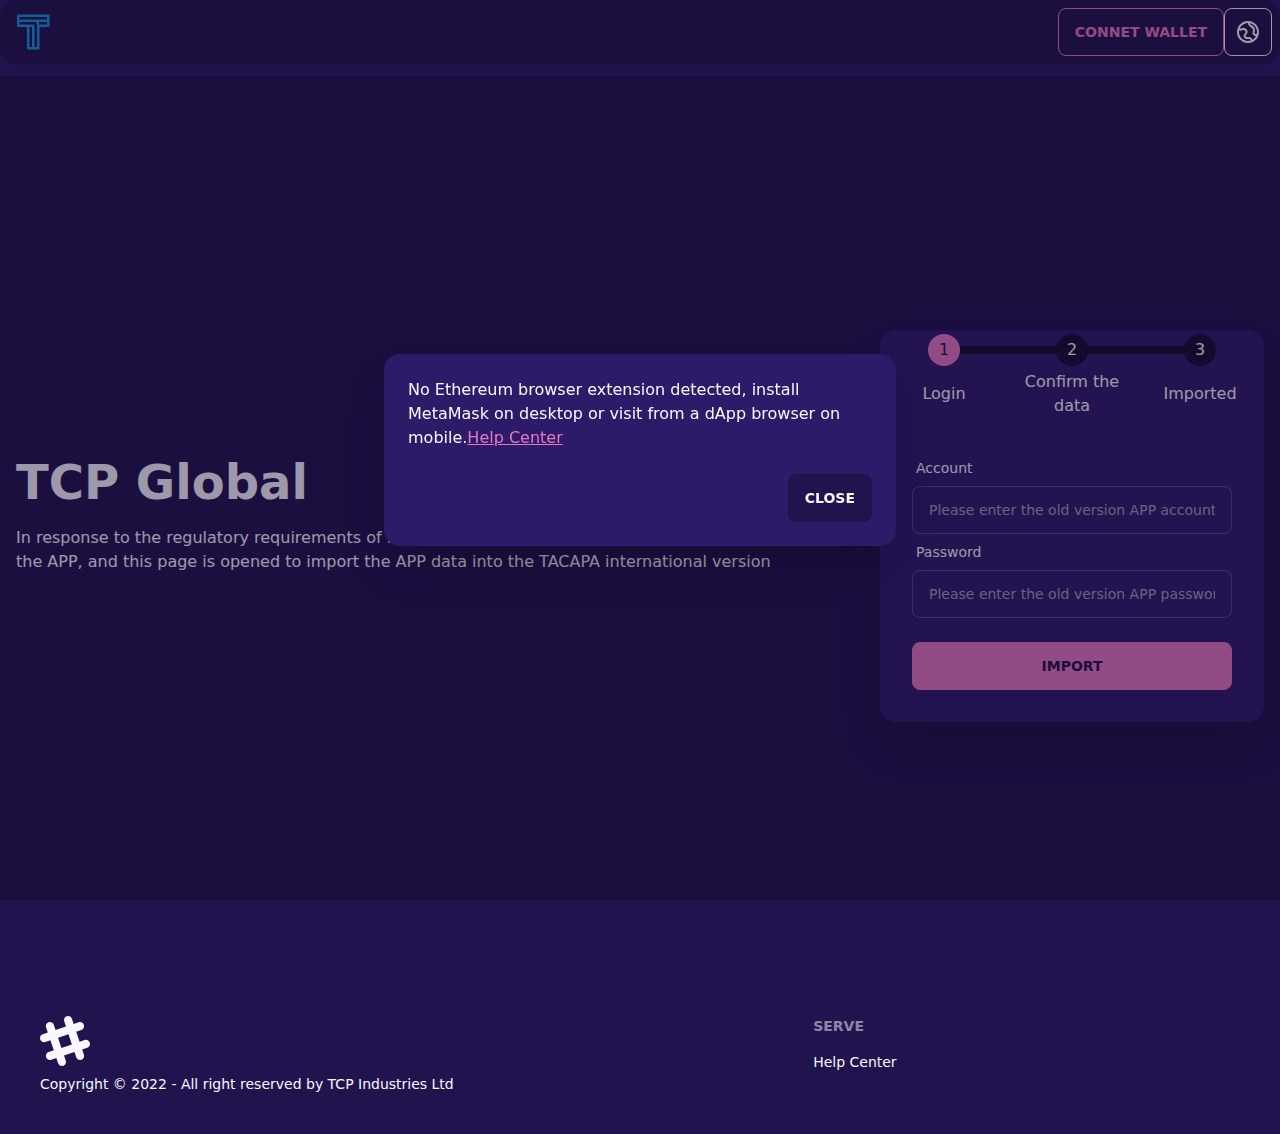
<file: index.html>
<!DOCTYPE html><html><head><meta charSet="utf-8"/><meta name="viewport" content="width=device-width"/><meta name="next-head-count" content="2"/><link rel="preload" href="/_next/static/css/642d0f605c1057ff.css" as="style"/><link rel="stylesheet" href="/_next/static/css/642d0f605c1057ff.css" data-n-g=""/><noscript data-n-css=""></noscript><script defer="" nomodule="" src="/_next/static/chunks/polyfills-5cd94c89d3acac5f.js"></script><script src="/_next/static/chunks/webpack-5087031f2f82fe11.js" defer=""></script><script src="/_next/static/chunks/framework-91d7f78b5b4003c8.js" defer=""></script><script src="/_next/static/chunks/main-e47bb435dabe4202.js" defer=""></script><script src="/_next/static/chunks/pages/_app-dc474eaedee141a0.js" defer=""></script><script src="/_next/static/chunks/366-2edb998cc835079e.js" defer=""></script><script src="/_next/static/chunks/pages/index-c6603a8fccd2af03.js" defer=""></script><script src="/_next/static/zNbKqKYXqQ3fB6WHLJWay/_buildManifest.js" defer=""></script><script src="/_next/static/zNbKqKYXqQ3fB6WHLJWay/_ssgManifest.js" defer=""></script><script src="/_next/static/zNbKqKYXqQ3fB6WHLJWay/_middlewareManifest.js" defer=""></script></head><body><div id="__next" data-reactroot=""><div class="container min-h-screen mx-auto"><div class="navbar mb-3 shadow-lg bg-neutral text-neutral-content rounded-box"><div class="flex-1"><div class="avatar"><div class="w-10 h-10 m-1"><img src="/icon.png"/></div></div></div><div class="flex-none"><button class="btn btn-outline btn-primary">Head.ConnectWallet</button></div><div class="flex-none dropdown dropdown-left dropdown-hover"><button tabindex="0" class="btn btn-square btn-ghost btn-outline"><svg viewBox="0 0 1024 1024" version="1.1" xmlns="http://www.w3.org/2000/svg" p-id="2866" width="16" height="16" class="inline-block w-6 h-6 stroke-current icon"><path d="M516.864 85.333333l82.261333 19.114667c-10.069333 42.837333 9.984 82.730667 68.053334 124.330667 135.509333 97.024 167.509333 151.722667 128.981333 272.64-22.698667 71.253333 4.821333 97.28 99.84 97.28V682.666667c-145.92 0-223.018667-72.96-180.394667-206.592 24.874667-77.994667 11.434667-100.906667-97.834666-179.2-83.456-59.733333-119.722667-131.84-100.906667-211.541334z" p-id="2867" fill="#ffffff"></path><path d="M134.656 440.32a384 384 0 0 0 495.445333 437.162667c-23.594667-54.528-49.322667-66.730667-97.28-65.365334-5.845333 0.128-10.837333 0.426667-21.76 1.066667-82.688 4.992-123.818667-5.333333-162.688-64.426667-43.477333-65.962667-29.866667-113.664 22.613334-174.165333l6.229333-7.168c39.082667-44.8 42.794667-58.794667 14.421333-99.584-31.744-45.653333-49.365333-48.085333-115.669333-29.098667-62.293333 17.792-102.229333 21.717333-141.312 1.578667z m26.368-84.394667c21.418667 16.341333 40.448 15.36 91.477333 0.768 97.408-27.861333 151.637333-20.309333 209.194667 62.421334 55.808 80.213333 41.642667 133.546667-20.181333 204.416l-6.058667 6.954666c-30.293333 34.986667-33.194667 45.013333-15.786667 71.381334 16.981333 25.856 31.317333 29.44 86.229334 26.154666 11.861333-0.725333 17.450667-1.024 24.490666-1.237333 81.664-2.304 137.813333 28.16 177.237334 115.712A384 384 0 1 0 161.066667 355.925333zM512 981.333333C252.8 981.333333 42.666667 771.2 42.666667 512S252.8 42.666667 512 42.666667s469.333333 210.133333 469.333333 469.333333-210.133333 469.333333-469.333333 469.333333z" p-id="2868" fill="#ffffff"></path></svg></button><ul tabindex="0" class="p-2 shadow menu dropdown-content bg-base-100 rounded-box w-52"><li><a>繁體中文</a></li><li><a>English</a></li></ul></div></div><div id="my-modal" class="modal"><div class="modal-box"><p><a href="https://chainnugget.com/u/tcpglobal/discussions" target="_blank" class="link link-primary">Footer.Help</a></p><div class="modal-action"><a class="btn">Btn.Close</a></div></div></div><div><div class="alert alert-warning hidden"><div class="flex-1"><svg xmlns="http://www.w3.org/2000/svg" fill="none" viewBox="0 0 24 24" stroke="rgb(232 204 48 / 1)" class="flex-shrink-0 w-6 h-6 mx-2"><path stroke-linecap="round" stroke-linejoin="round" stroke-width="2" d="M12 9v2m0 4h.01m-6.938 4h13.856c1.54 0 2.502-1.667 1.732-3L13.732 4c-.77-1.333-2.694-1.333-3.464 0L3.34 16c-.77 1.333.192 3 1.732 3z"></path></svg><label>Home.Tips1</label></div><div class="flex-none"><button class="btn btn-sm btn-primary btn-circle">X</button></div></div><div class="alert alert-warning hidden"><div class="flex-1"><svg xmlns="http://www.w3.org/2000/svg" fill="none" viewBox="0 0 24 24" stroke="rgb(232 204 48 / 1)" class="flex-shrink-0 w-6 h-6 mx-2"><path stroke-linecap="round" stroke-linejoin="round" stroke-width="2" d="M12 9v2m0 4h.01m-6.938 4h13.856c1.54 0 2.502-1.667 1.732-3L13.732 4c-.77-1.333-2.694-1.333-3.464 0L3.34 16c-.77 1.333.192 3 1.732 3z"></path></svg><label>Home.Tips2</label></div><div class="flex-none"><button class="btn btn-sm btn-primary btn-circle">X</button></div></div><div class="hero min-h-screen bg-base-200"><div class="flex-col justify-center hero-content lg:flex-row"><div class="text-center lg:text-left"><h1 class="mb-5 text-5xl font-bold">Home.AppName</h1><p class="mb-5">Home.Title</p></div><div class="card flex-shrink-0 w-full max-w-sm shadow-2xl bg-base-100"><ul class="w-full steps"><li class="step step-primary">Home.Login</li><li class="step">Home.ConfirmData</li><li class="step">Home.Imported</li></ul><div class="card-body grid-flow-row shadow stats"><div><div class="form-control"><label class="label"><span class="label-text">Home.Account</span></label><input type="text" value="" placeholder="Home.AccountPlaceHolder" class=" input input-bordered"/><label class="hidden label"><span class="label-text-alt"></span></label></div><div class="form-control"><label class="label"><span class="label-text">Home.Password</span></label><input type="password" value="" placeholder="Home.PasswordPlaceHolder" class=" input input-bordered"/><label class="hidden label text-er"><span class="label-text-alt"></span></label></div><div class="form-control mt-6"><button type="button" class="btn btn-primary">Home.Import</button></div></div></div></div></div></div><div id="my-modal" class="modal"><div class="modal-box"><p>Home.ImportedSuccess</p><div class="modal-action"><a class="btn">Btn.Close</a></div></div></div></div></div><div><footer class="p-10 footer bg-base-200 text-base-content"><div><svg width="50" height="50" viewBox="0 0 24 24" xmlns="http://www.w3.org/2000/svg" fill-rule="evenodd" clip-rule="evenodd" class="fill-current"><path d="M22.672 15.226l-2.432.811.841 2.515c.33 1.019-.209 2.127-1.23 2.456-1.15.325-2.148-.321-2.463-1.226l-.84-2.518-5.013 1.677.84 2.517c.391 1.203-.434 2.542-1.831 2.542-.88 0-1.601-.564-1.86-1.314l-.842-2.516-2.431.809c-1.135.328-2.145-.317-2.463-1.229-.329-1.018.211-2.127 1.231-2.456l2.432-.809-1.621-4.823-2.432.808c-1.355.384-2.558-.59-2.558-1.839 0-.817.509-1.582 1.327-1.846l2.433-.809-.842-2.515c-.33-1.02.211-2.129 1.232-2.458 1.02-.329 2.13.209 2.461 1.229l.842 2.515 5.011-1.677-.839-2.517c-.403-1.238.484-2.553 1.843-2.553.819 0 1.585.509 1.85 1.326l.841 2.517 2.431-.81c1.02-.33 2.131.211 2.461 1.229.332 1.018-.21 2.126-1.23 2.456l-2.433.809 1.622 4.823 2.433-.809c1.242-.401 2.557.484 2.557 1.838 0 .819-.51 1.583-1.328 1.847m-8.992-6.428l-5.01 1.675 1.619 4.828 5.011-1.674-1.62-4.829z"></path></svg><p>Copyright © 2022 - All right reserved by TCP Industries Ltd</p></div><div><span class="footer-title">Footer.Serve</span><a href="https://chainnugget.com/u/tcpglobal/discussions" class="link link-hover">Footer.Help</a></div></footer></div></div><script id="__NEXT_DATA__" type="application/json">{"props":{"pageProps":{}},"page":"/","query":{},"buildId":"zNbKqKYXqQ3fB6WHLJWay","nextExport":true,"autoExport":true,"isFallback":false,"scriptLoader":[]}</script></body></html>
</file>
<file: _next/static/css/642d0f605c1057ff.css>
/* ! tailwindcss v3.0.15 | MIT License | https://tailwindcss.com */*,:after,:before{box-sizing:border-box;border:0 solid #e5e7eb}:after,:before{--tw-content:""}html{line-height:1.5;-webkit-text-size-adjust:100%;-moz-tab-size:4;-o-tab-size:4;tab-size:4;font-family:ui-sans-serif,system-ui,-apple-system,BlinkMacSystemFont,Segoe UI,Roboto,Helvetica Neue,Arial,Noto Sans,sans-serif,Apple Color Emoji,Segoe UI Emoji,Segoe UI Symbol,Noto Color Emoji}body{margin:0;line-height:inherit}hr{height:0;color:inherit;border-top-width:1px}abbr:where([title]){-webkit-text-decoration:underline dotted;text-decoration:underline dotted}h1,h2,h3,h4,h5,h6{font-size:inherit;font-weight:inherit}a{color:inherit;text-decoration:inherit}b,strong{font-weight:bolder}code,kbd,pre,samp{font-family:ui-monospace,SFMono-Regular,Menlo,Monaco,Consolas,Liberation Mono,Courier New,monospace;font-size:1em}small{font-size:80%}sub,sup{font-size:75%;line-height:0;position:relative;vertical-align:baseline}sub{bottom:-.25em}sup{top:-.5em}table{text-indent:0;border-color:inherit;border-collapse:collapse}button,input,optgroup,select,textarea{font-family:inherit;font-size:100%;line-height:inherit;color:inherit;margin:0;padding:0}button,select{text-transform:none}[type=button],[type=reset],[type=submit],button{-webkit-appearance:button;background-color:transparent;background-image:none}:-moz-focusring{outline:auto}:-moz-ui-invalid{box-shadow:none}progress{vertical-align:baseline}::-webkit-inner-spin-button,::-webkit-outer-spin-button{height:auto}[type=search]{-webkit-appearance:textfield;outline-offset:-2px}::-webkit-search-decoration{-webkit-appearance:none}::-webkit-file-upload-button{-webkit-appearance:button;font:inherit}summary{display:list-item}blockquote,dd,dl,figure,h1,h2,h3,h4,h5,h6,hr,p,pre{margin:0}fieldset{margin:0}fieldset,legend{padding:0}menu,ol,ul{list-style:none;margin:0;padding:0}textarea{resize:vertical}input::-moz-placeholder,textarea::-moz-placeholder{opacity:1;color:#9ca3af}input:-ms-input-placeholder,textarea:-ms-input-placeholder{opacity:1;color:#9ca3af}input::placeholder,textarea::placeholder{opacity:1;color:#9ca3af}[role=button],button{cursor:pointer}:disabled{cursor:default}audio,canvas,embed,iframe,img,object,svg,video{display:block;vertical-align:middle}img,video{max-width:100%;height:auto}[hidden]{display:none}:root{background-color:hsla(var(--b1)/var(--tw-bg-opacity,1));color:hsla(var(--bc)/var(--tw-text-opacity,1))}html{-webkit-tap-highlight-color:transparent}:root{--p:259 94.4% 51.2%;--pf:259 94.3% 41%;--pc:0 0% 100%;--s:314 100% 47.1%;--sf:314 100% 37.1%;--sc:0 0% 100%;--a:174 60% 51%;--af:174 59.8% 41%;--ac:0 0% 100%;--n:219 14.1% 27.8%;--nf:222 13.4% 19%;--nc:0 0% 100%;--b1:0 0% 100%;--b2:210 20% 98%;--b3:216 12.2% 83.9%;--bc:215 27.9% 16.9%;--in:207 89.8% 53.9%;--su:174 100% 29%;--wa:36 100% 50%;--er:14 100% 57.1%;--border-color:var(--b3);--rounded-box:1rem;--rounded-btn:0.5rem;--rounded-badge:1.9rem;--animation-btn:0.25s;--animation-input:.2s;--btn-text-case:uppercase;--btn-focus-scale:0.95;--navbar-padding:.5rem;--border-btn:1px;--tab-border:1px;--tab-radius:0.5rem}@media (prefers-color-scheme:dark){:root{--p:259 94% 61%;--pf:259 94.4% 51.2%;--pc:0 0% 100%;--s:314 100% 47.1%;--sf:314 100% 37.1%;--sc:0 0% 100%;--a:174 60% 51%;--af:174 59.8% 41%;--ac:0 0% 100%;--n:222 13.4% 19%;--nf:223 13.7% 10%;--nc:0 0% 100%;--b1:219 14.1% 27.8%;--b2:222 13.4% 19%;--b3:223 13.7% 10%;--bc:228 14.3% 93.1%;--in:202 100% 70%;--su:89 61.6% 52%;--wa:54 68.8% 63.5%;--er:0 100% 71.8%;--border-color:var(--b3);--rounded-box:1rem;--rounded-btn:0.5rem;--rounded-badge:1.9rem;--animation-btn:0.25s;--animation-input:.2s;--btn-text-case:uppercase;--btn-focus-scale:0.95;--navbar-padding:.5rem;--border-btn:1px;--tab-border:1px;--tab-radius:0.5rem}}[data-theme=light]{--p:259 94.4% 51.2%;--pf:259 94.3% 41%;--pc:0 0% 100%;--s:314 100% 47.1%;--sf:314 100% 37.1%;--sc:0 0% 100%;--a:174 60% 51%;--af:174 59.8% 41%;--ac:0 0% 100%;--n:219 14.1% 27.8%;--nf:222 13.4% 19%;--nc:0 0% 100%;--b1:0 0% 100%;--b2:210 20% 98%;--b3:216 12.2% 83.9%;--bc:215 27.9% 16.9%;--in:207 89.8% 53.9%;--su:174 100% 29%;--wa:36 100% 50%;--er:14 100% 57.1%;--border-color:var(--b3);--rounded-box:1rem;--rounded-btn:0.5rem;--rounded-badge:1.9rem;--animation-btn:0.25s;--animation-input:.2s;--btn-text-case:uppercase;--btn-focus-scale:0.95;--navbar-padding:.5rem;--border-btn:1px;--tab-border:1px;--tab-radius:0.5rem}[data-theme=dark]{--p:259 94% 61%;--pf:259 94.4% 51.2%;--pc:0 0% 100%;--s:314 100% 47.1%;--sf:314 100% 37.1%;--sc:0 0% 100%;--a:174 60% 51%;--af:174 59.8% 41%;--ac:0 0% 100%;--n:222 13.4% 19%;--nf:223 13.7% 10%;--nc:0 0% 100%;--b1:219 14.1% 27.8%;--b2:222 13.4% 19%;--b3:223 13.7% 10%;--bc:228 14.3% 93.1%;--in:202 100% 70%;--su:89 61.6% 52%;--wa:54 68.8% 63.5%;--er:0 100% 71.8%;--border-color:var(--b3);--rounded-box:1rem;--rounded-btn:0.5rem;--rounded-badge:1.9rem;--animation-btn:0.25s;--animation-input:.2s;--btn-text-case:uppercase;--btn-focus-scale:0.95;--navbar-padding:.5rem;--border-btn:1px;--tab-border:1px;--tab-radius:0.5rem}[data-theme=cupcake]{--p:183 47.4% 59%;--pf:183 47.2% 49%;--pc:0 0% 100%;--s:338 71.4% 78%;--sf:338 71.8% 68%;--sc:0 0% 100%;--a:39 84.1% 58%;--af:39 83.7% 48%;--ac:0 0% 100%;--n:280 46.5% 13.9%;--nf:279 46.4% 11%;--nc:0 0% 100%;--b1:24 33.3% 97.1%;--b2:27 22% 92%;--b3:22 14.3% 89%;--bc:280 46.5% 13.9%;--in:207 89.8% 53.9%;--su:174 100% 29%;--wa:36 100% 50%;--er:14 100% 57.1%;--border-color:var(--b3);--rounded-box:1rem;--rounded-btn:1.9rem;--rounded-badge:1.9rem;--animation-btn:0.25s;--animation-input:.2s;--btn-text-case:uppercase;--btn-focus-scale:0.95;--navbar-padding:.5rem;--border-btn:1px;--tab-border:2px;--tab-radius:.5rem}[data-theme=bumblebee]{--p:50 94.4% 58%;--pf:50 94.3% 47.8%;--pc:240 33.3% 14.1%;--s:41 74.2% 52.9%;--sf:41 73.6% 43.1%;--sc:0 0% 100%;--a:240 33.3% 14.1%;--af:240 33.3% 10%;--ac:0 0% 100%;--n:240 33.3% 14.1%;--nf:240 33.3% 10%;--nc:0 0% 100%;--b1:0 0% 100%;--b2:0 0% 96.1%;--b3:0 0% 89%;--bc:0 0% 0%;--in:207 89.8% 53.9%;--su:174 100% 29%;--wa:36 100% 50%;--er:14 100% 57.1%;--border-color:var(--b3);--rounded-box:1rem;--rounded-btn:0.5rem;--rounded-badge:1.9rem;--animation-btn:0.25s;--animation-input:.2s;--btn-text-case:uppercase;--btn-focus-scale:0.95;--navbar-padding:.5rem;--border-btn:1px;--tab-border:1px;--tab-radius:0.5rem}[data-theme=emerald]{--p:141 50% 60%;--pf:141 49.8% 50%;--pc:210 20% 98%;--s:219 96.1% 60%;--sf:219 96.1% 50%;--sc:210 20% 98%;--a:10 81.2% 56.1%;--af:10 81.2% 45.9%;--ac:210 20% 98%;--n:219 20.3% 25.1%;--nf:220 19.5% 15.1%;--nc:210 20% 98%;--b1:0 0% 100%;--b2:210 20% 98%;--b3:0 0% 94.9%;--bc:219 20.3% 25.1%;--in:207 89.8% 53.9%;--su:174 100% 29%;--wa:36 100% 50%;--er:14 100% 57.1%;--border-color:var(--b3);--rounded-box:1rem;--rounded-btn:0.5rem;--rounded-badge:1.9rem;--animation-btn:0;--animation-input:0;--btn-text-case:uppercase;--btn-focus-scale:1;--navbar-padding:.5rem;--border-btn:1px;--tab-border:1px;--tab-radius:0.5rem}[data-theme=corporate]{--p:229 95.7% 63.9%;--pf:229 95.7% 53.9%;--pc:233 27.3% 12.9%;--s:215 26.3% 59%;--sf:214 26.1% 48.8%;--sc:233 27.3% 12.9%;--a:154 49% 60%;--af:154 49% 50%;--ac:233 27.3% 12.9%;--n:233 27.3% 12.9%;--nf:240 25% 3.1%;--nc:210 38.5% 94.9%;--b1:0 0% 100%;--b2:210 60% 98%;--b3:210 38.5% 94.9%;--bc:233 27.3% 12.9%;--in:207 89.8% 53.9%;--su:174 100% 29%;--wa:36 100% 50%;--er:14 100% 57.1%;--border-color:var(--b3);--rounded-box:1rem;--rounded-btn:0.5rem;--rounded-badge:1.9rem;--animation-btn:0;--animation-input:0;--btn-text-case:uppercase;--btn-focus-scale:1;--navbar-padding:.5rem;--border-btn:1px;--tab-border:1px;--tab-radius:0.5rem}[data-theme=synthwave]{--p:321 69.6% 69%;--pf:321 70.3% 59%;--pc:257 63.2% 17.1%;--sf:197 87.4% 75.1%;--s:197 86.6% 64.9%;--sc:257 63.2% 17.1%;--af:48 89.3% 67.1%;--a:48 89% 57.1%;--ac:257 63.2% 17.1%;--n:253 60.8% 19%;--nf:257 64.3% 11%;--nc:260 60% 98%;--b1:254 59.1% 25.9%;--b2:253 60.8% 19%;--b3:257 64.3% 11%;--bc:260 60% 98%;--in:199 87% 63.9%;--su:168 74.2% 68%;--wa:48 89% 57.1%;--er:352 73.6% 56.9%;--border-color:var(--b3);--rounded-box:1rem;--rounded-btn:0.5rem;--rounded-badge:1.9rem;--animation-btn:0.25s;--animation-input:.2s;--btn-text-case:uppercase;--btn-focus-scale:0.95;--navbar-padding:.5rem;--border-btn:1px;--tab-border:1px;--tab-radius:0.5rem}[data-theme=retro]{font-family:uisecondaryerif,Georgia,Cambria,Times New Roman,Times,serif;--p:3 73.8% 76.1%;--pf:3 73.6% 65.9%;--pc:345 5.3% 14.9%;--s:145 27.3% 72%;--sf:145 26.8% 62%;--sc:345 5.3% 14.9%;--a:49 67.2% 76.1%;--af:49 66.7% 65.9%;--ac:345 5.3% 14.9%;--n:42 16.8% 42%;--nf:41 13.1% 23.9%;--nc:45 47.1% 80%;--b1:45 47.1% 80%;--b2:45 37.1% 72%;--b3:42 36% 65.1%;--bc:345 5.3% 14.9%;--in:207 89.8% 53.9%;--su:174 100% 29%;--wa:36 100% 50%;--er:14 100% 57.1%;--border-color:var(--b3);--rounded-box:0.4rem;--rounded-btn:0.4rem;--rounded-badge:0.4rem;--animation-btn:0.25s;--animation-input:.2s;--btn-text-case:uppercase;--btn-focus-scale:0.95;--navbar-padding:.5rem;--border-btn:1px;--tab-border:1px;--tab-radius:0.5rem}[data-theme=cyberpunk]{font-family:ui-monospace,SFMono-Regular,Menlo,Monaco,Consolas,Liberation Mono,Courier New,monospace;--p:345 100% 72.9%;--pf:344 100% 67.1%;--pc:0 0% 0%;--s:195 80.4% 70%;--sf:194 65.8% 61%;--sc:0 0% 0%;--a:276 74.3% 71%;--af:276 75.7% 62.9%;--ac:0 0% 0%;--n:57 100% 12.9%;--nf:60 80% 2%;--nc:56 100% 50%;--b1:56 100% 50%;--b2:56 100% 42.9%;--b3:56 100% 36.1%;--bc:0 0% 0%;--in:207 89.8% 53.9%;--su:174 100% 29%;--wa:36 100% 50%;--er:14 100% 57.1%;--border-color:var(--b3);--rounded-box:0;--rounded-btn:0;--rounded-badge:0;--animation-btn:0.25s;--animation-input:.2s;--btn-text-case:uppercase;--btn-focus-scale:0.95;--navbar-padding:.5rem;--border-btn:1px;--tab-border:1px;--tab-radius:0}[data-theme=valentine]{--p:353 73.8% 67.1%;--pf:353 73.6% 56.9%;--pc:0 0% 100%;--s:254 86.4% 76.9%;--sf:254 86.9% 67.1%;--sc:0 0% 100%;--a:181 55.6% 70%;--af:181 54.9% 60%;--ac:0 0% 100%;--n:336 42.9% 48%;--nf:340 40.2% 38%;--nc:318 46.4% 89%;--b1:318 46.4% 89%;--b2:315 58.9% 79%;--b3:316 62.3% 72.9%;--bc:344 38.5% 28%;--in:207 89.8% 53.9%;--su:174 100% 29%;--wa:36 100% 50%;--er:14 100% 57.1%;--border-color:var(--b3);--rounded-box:1rem;--rounded-btn:1.9rem;--rounded-badge:1.9rem;--animation-btn:0.25s;--animation-input:.2s;--btn-text-case:uppercase;--btn-focus-scale:0.95;--navbar-padding:.5rem;--border-btn:1px;--tab-border:1px;--tab-radius:0.5rem}[data-theme=halloween]{--p:32 89.3% 52.2%;--pf:32 88.8% 42%;--pc:180 7.3% 8%;--s:271 45.8% 42%;--sf:271 46% 32%;--sc:0 0% 100%;--a:91 100% 32.9%;--af:91 100% 22.9%;--ac:0 0% 100%;--n:180 3.6% 11%;--nf:180 7.3% 8%;--nc:0 0% 100%;--b1:0 0% 12.9%;--b2:180 3.6% 11%;--b3:180 7.3% 8%;--bc:0 0% 100%;--in:202 100% 70%;--su:89 61.6% 52%;--wa:54 68.8% 63.5%;--er:0 100% 71.8%;--border-color:var(--b3);--rounded-box:1rem;--rounded-btn:0.5rem;--rounded-badge:1.9rem;--animation-btn:0.25s;--animation-input:.2s;--btn-text-case:uppercase;--btn-focus-scale:0.95;--navbar-padding:.5rem;--border-btn:1px;--tab-border:1px;--tab-radius:0.5rem}[data-theme=garden]{--p:139 16% 42.9%;--pf:137 14.8% 33.1%;--pc:0 0% 100%;--s:97 37.1% 93.1%;--sf:98 36.3% 82.2%;--sc:96 32.5% 15.1%;--a:0 67.7% 93.9%;--af:0 71.1% 85.1%;--ac:0 22% 16.1%;--n:0 3.9% 35.1%;--nf:0 3.7% 15.9%;--nc:0 4.3% 91%;--b1:0 4.3% 91%;--b2:0 5.2% 81%;--b3:0 5.4% 71%;--bc:0 3.2% 6.1%;--in:207 89.8% 53.9%;--su:174 100% 29%;--wa:36 100% 50%;--er:14 100% 57.1%;--border-color:var(--b3);--rounded-box:1rem;--rounded-btn:0.5rem;--rounded-badge:1.9rem;--animation-btn:0.25s;--animation-input:.2s;--btn-text-case:uppercase;--btn-focus-scale:0.95;--navbar-padding:.5rem;--border-btn:1px;--tab-border:1px;--tab-radius:0.5rem}[data-theme=forest]{--p:141 72% 42%;--pf:141 71.8% 32%;--pc:0 0% 100%;--s:141 74.7% 48%;--sf:141 75.3% 38%;--sc:0 0% 100%;--a:35 69% 52%;--af:35 69.2% 42%;--ac:0 0% 100%;--n:0 9.7% 6.1%;--nf:0 20% 2%;--nc:0 0% 100%;--b1:0 12.2% 8%;--b2:0 9.7% 6.1%;--b3:0 20% 2%;--bc:0 0% 100%;--rounded-btn:0.5rem;--in:202 100% 70%;--su:89 61.6% 52%;--wa:54 68.8% 63.5%;--er:0 100% 71.8%;--border-color:var(--b3);--rounded-box:1rem;--rounded-badge:1.9rem;--animation-btn:0.25s;--animation-input:.2s;--btn-text-case:uppercase;--btn-focus-scale:0.95;--navbar-padding:.5rem;--border-btn:1px;--tab-border:1px;--tab-radius:0.5rem}[data-theme=aqua]{--p:189 100% 62.9%;--pf:189 100% 52.9%;--pc:0 0% 0%;--s:274 30.9% 56.9%;--sf:274 30.8% 47.1%;--sc:0 0% 100%;--a:47 100% 80%;--af:47 100% 70%;--ac:0 0% 100%;--n:231 77.4% 32.9%;--nf:231 67.6% 29%;--nc:0 0% 100%;--b1:231 88.7% 38%;--b2:231 77.4% 32.9%;--b3:231 67.6% 29%;--bc:0 0% 100%;--in:207 89.8% 53.9%;--su:174 100% 29%;--wa:36 100% 50%;--er:14 100% 57.1%;--border-color:var(--b3);--rounded-box:1rem;--rounded-btn:0.5rem;--rounded-badge:1.9rem;--animation-btn:0.25s;--animation-input:.2s;--btn-text-case:uppercase;--btn-focus-scale:0.95;--navbar-padding:.5rem;--border-btn:1px;--tab-border:1px;--tab-radius:0.5rem}[data-theme=lofi]{--p:0 0% 50.2%;--pf:0 0% 45.1%;--pc:240 4% 95.1%;--s:0 0% 30.2%;--sf:0 0% 25.1%;--sc:240 4% 95.1%;--a:0 0% 10.2%;--af:0 0% 5.1%;--ac:240 4% 95.1%;--n:240 4% 95.1%;--nf:240 5.9% 90%;--nc:0 0% 30.2%;--b1:0 0% 100%;--b2:0 0% 100%;--b3:0 0% 100%;--bc:0 0% 49%;--in:207 89.8% 53.9%;--su:174 100% 29%;--wa:36 100% 50%;--er:14 100% 57.1%;--border-color:#e6e6e6;--rounded-box:0;--rounded-btn:0;--rounded-badge:0;--animation-btn:0;--animation-input:0;--btn-text-case:uppercase;--btn-focus-scale:1;--navbar-padding:.5rem;--border-btn:1px;--tab-border:1px;--tab-radius:0}[data-theme=lofi] :where(.btn){border-color:var(--border-color)!important;--tw-border-opacity:1!important;--tw-text-opacity:1!important;--tw-shadow:0 0 0 1px var(--border-color)!important}[data-theme=lofi] :where(.card){border-color:var(--border-color)!important;--tw-border-opacity:1!important;--tw-text-opacity:1!important;--tw-shadow:0 0 0 1px var(--border-color)!important}[data-theme=pastel]{--p:284 21.6% 80%;--pf:282 21.6% 70%;--pc:0 0% 0%;--s:352 70.5% 88%;--sf:352 69.6% 78%;--sc:0 0% 100%;--a:158 54.6% 81%;--af:158 55.4% 71%;--ac:0 0% 100%;--n:199 43.7% 61%;--nf:199 44% 51%;--nc:0 0% 100%;--b1:0 0% 100%;--b2:210 20% 98%;--b3:216 12.2% 83.9%;--bc:206 3.1% 55.1%;--in:207 89.8% 53.9%;--su:174 100% 29%;--wa:36 100% 50%;--er:14 100% 57.1%;--rounded-box:1rem;--rounded-btn:1.9rem;--rounded-badge:1.9rem;--border-color:var(--b3);--animation-btn:0.25s;--animation-input:.2s;--btn-text-case:uppercase;--btn-focus-scale:0.95;--navbar-padding:.5rem;--border-btn:1px;--tab-border:1px;--tab-radius:0.5rem}[data-theme=fantasy]{--p:296 82.8% 25.1%;--pf:296 81.8% 15.1%;--pc:0 0% 100%;--s:200 100% 37.1%;--sf:200 100% 27.1%;--sc:0 0% 100%;--a:31 94.4% 51.2%;--af:31 94.3% 41%;--ac:0 0% 100%;--n:215 27.9% 16.9%;--nf:221 39.3% 11%;--nc:0 0% 100%;--b1:0 0% 100%;--b2:210 20% 98%;--b3:216 12.2% 83.9%;--bc:215 27.9% 16.9%;--in:207 89.8% 53.9%;--su:174 100% 29%;--wa:36 100% 50%;--er:14 100% 57.1%;--border-color:var(--b3);--rounded-box:1rem;--rounded-btn:0.5rem;--rounded-badge:1.9rem;--animation-btn:0.25s;--animation-input:.2s;--btn-text-case:uppercase;--btn-focus-scale:0.95;--navbar-padding:.5rem;--border-btn:1px;--tab-border:1px;--tab-radius:0.5rem}[data-theme=wireframe]{font-family:Chalkboard,comic sans ms,sanssecondaryerif;--p:0 0% 72.2%;--pf:0 0% 72.2%;--pc:0 0% 0%;--s:0 0% 72.2%;--sf:0 0% 72.2%;--sc:0 0% 0%;--a:0 0% 72.2%;--af:0 0% 72.2%;--ac:0 0% 0%;--b1:0 0% 100%;--b2:0 0% 93.3%;--b3:0 0% 86.7%;--bc:0 0% 0%;--n:0 0% 92.2%;--nf:0 0% 92.2%;--nc:0 0% 0%;--in:240 100% 50%;--su:120 100% 25.1%;--wa:60 30.2% 50%;--er:0 100% 50%;--border-color:#000;--rounded-box:0.2rem;--rounded-btn:0.2rem;--rounded-badge:0.2rem;--animation-btn:0.25s;--animation-input:.2s;--btn-text-case:uppercase;--btn-focus-scale:0.95;--navbar-padding:.5rem;--border-btn:1px;--tab-border:1px;--tab-radius:0.2rem}[data-theme=wireframe] *{border-color:var(--border-color)!important;--tw-border-opacity:1!important;--tw-text-opacity:1!important;--tw-shadow:0 0 0 1px var(--border-color)!important}[data-theme=black]{--p:0 0% 100%;--pf:0 0% 100%;--pc:0 0% 0%;--s:0 0% 100%;--sf:0 0% 100%;--sc:0 0% 0%;--a:0 0% 100%;--af:0 0% 100%;--ac:0 0% 0%;--b1:0 0% 0%;--b2:0 0% 20%;--b3:0 0% 30.2%;--bc:0 0% 100%;--n:0 0% 20%;--nf:0 0% 30.2%;--nc:0 0% 100%;--in:240 100% 50%;--su:120 100% 25.1%;--wa:60 100% 50%;--er:0 100% 50%;--border-color:var(--b3);--rounded-box:0;--rounded-btn:0;--rounded-badge:0;--animation-btn:0;--animation-input:0;--btn-text-case:lowercase;--btn-focus-scale:1;--navbar-padding:.5rem;--border-btn:1px;--tab-border:1px;--tab-radius:0}[data-theme=luxury]{--p:0 0% 100%;--pf:0 0% 90.2%;--pc:0 0% 0%;--s:218 54.3% 18%;--sf:219 56.1% 8%;--sc:0 0% 100%;--a:319 21.8% 26.1%;--af:320 22% 16.1%;--ac:0 0% 100%;--n:270 4.3% 9%;--nf:270 2.2% 18%;--nc:37 67.3% 58%;--b1:240 10% 3.9%;--b2:270 4.3% 9%;--b3:270 2.2% 18%;--bc:37 67.3% 58%;--in:202 100% 70%;--su:89 61.6% 52%;--wa:54 68.8% 63.5%;--er:0 100% 71.8%;--border-color:var(--b3);--rounded-box:1rem;--rounded-btn:0.5rem;--rounded-badge:1.9rem;--animation-btn:0.25s;--animation-input:.2s;--btn-text-case:uppercase;--btn-focus-scale:0.95;--navbar-padding:.5rem;--border-btn:1px;--tab-border:1px;--tab-radius:0.5rem}[data-theme=dracula]{--p:330 100% 85.1%;--pf:330 100% 75.1%;--pc:233 12.1% 12.9%;--s:115 100% 85.1%;--sf:115 100% 75.1%;--sc:233 12.1% 12.9%;--a:60 100% 85.1%;--af:60 100% 75.1%;--ac:233 12.1% 12.9%;--n:245 14.3% 15.1%;--nf:233 12.1% 12.9%;--nc:251 100% 90%;--b1:244 13% 21.2%;--b2:245 14.3% 15.1%;--b3:233 12.1% 12.9%;--bc:251 100% 90%;--in:207 89.8% 53.9%;--su:174 100% 29%;--wa:36 100% 50%;--er:14 100% 57.1%;--border-color:var(--b3);--rounded-box:1rem;--rounded-btn:0.5rem;--rounded-badge:1.9rem;--animation-btn:0.25s;--animation-input:.2s;--btn-text-case:uppercase;--btn-focus-scale:0.95;--navbar-padding:.5rem;--border-btn:1px;--tab-border:1px;--tab-radius:0.5rem}[data-theme=cmyk]{--p:203 83.3% 60.2%;--pf:203 65.1% 53.9%;--pc:0 0% 0%;--s:335 77.7% 59.6%;--sf:335 59.2% 52.9%;--sc:0 0% 0%;--a:56 100% 59.8%;--af:56 72.2% 52%;--ac:0 0% 0%;--n:0 0% 10.2%;--nf:0 0% 0%;--nc:0 0% 100%;--b1:0 0% 100%;--b2:0 0% 96.1%;--b3:0 0% 92.2%;--bc:0 0% 0%;--in:192 48.4% 52.2%;--su:291 48.5% 38%;--wa:25 84.6% 56.7%;--er:4 80.5% 55.7%;--border-color:var(--b3);--rounded-box:1rem;--rounded-btn:0.5rem;--rounded-badge:1.9rem;--animation-btn:0.25s;--animation-input:.2s;--btn-text-case:uppercase;--btn-focus-scale:0.95;--navbar-padding:.5rem;--border-btn:1px;--tab-border:1px;--tab-radius:0.5rem}*,:after,:before{--tw-translate-x:0;--tw-translate-y:0;--tw-rotate:0;--tw-skew-x:0;--tw-skew-y:0;--tw-scale-x:1;--tw-scale-y:1;--tw-pan-x: ;--tw-pan-y: ;--tw-pinch-zoom: ;--tw-scroll-snap-strictness:proximity;--tw-ordinal: ;--tw-slashed-zero: ;--tw-numeric-figure: ;--tw-numeric-spacing: ;--tw-numeric-fraction: ;--tw-ring-inset: ;--tw-ring-offset-width:0px;--tw-ring-offset-color:#fff;--tw-ring-color:rgb(59 130 246/0.5);--tw-ring-offset-shadow:0 0 #0000;--tw-ring-shadow:0 0 #0000;--tw-shadow:0 0 #0000;--tw-shadow-colored:0 0 #0000;--tw-blur: ;--tw-brightness: ;--tw-contrast: ;--tw-grayscale: ;--tw-hue-rotate: ;--tw-invert: ;--tw-saturate: ;--tw-sepia: ;--tw-drop-shadow: ;--tw-backdrop-blur: ;--tw-backdrop-brightness: ;--tw-backdrop-contrast: ;--tw-backdrop-grayscale: ;--tw-backdrop-hue-rotate: ;--tw-backdrop-invert: ;--tw-backdrop-opacity: ;--tw-backdrop-saturate: ;--tw-backdrop-sepia: }.container{width:100%}@media (min-width:640px){.container{max-width:640px}}@media (min-width:768px){.container{max-width:768px}}@media (min-width:1024px){.container{max-width:1024px}}@media (min-width:1280px){.container{max-width:1280px}}@media (min-width:1536px){.container{max-width:1536px}}.alert>:not([hidden])~:not([hidden]){--tw-space-y-reverse:0;margin-top:calc(.5rem*(1 - var(--tw-space-y-reverse)));margin-bottom:calc(.5rem*var(--tw-space-y-reverse))}.alert{display:flex;flex-direction:column;align-items:center;justify-content:space-between;--tw-bg-opacity:1;background-color:hsla(var(--b2)/var(--tw-bg-opacity,1));padding:1rem;border-radius:var(--rounded-box,1rem)}@media (min-width:768px){.alert>:not([hidden])~:not([hidden]){--tw-space-y-reverse:0;margin-top:calc(0px*(1 - var(--tw-space-y-reverse)));margin-bottom:calc(0px*var(--tw-space-y-reverse))}.alert{flex-direction:row}}.alert>*{display:flex}.avatar{display:inline-flex;position:relative}.avatar>div{display:block;overflow:hidden}.avatar img{height:100%;-o-object-fit:cover;object-fit:cover;width:100%}.avatar.placeholder>div{display:flex}.avatar.placeholder>div,.btn{align-items:center;justify-content:center}.btn{border-color:transparent;border-color:hsla(var(--n)/var(--tw-border-opacity,1));cursor:pointer;display:inline-flex;flex-wrap:wrap;flex-shrink:0;text-align:center;-webkit-user-select:none;-moz-user-select:none;-ms-user-select:none;user-select:none;transition-property:background-color,border-color,color,fill,stroke,opacity,box-shadow,transform;transition-duration:.2s;transition-timing-function:cubic-bezier(.4,0,.2,1);border-radius:var(--rounded-btn,.5rem);height:3rem;font-size:.875rem;line-height:1.25rem;line-height:1em;padding-left:1rem;padding-right:1rem;min-height:3rem;font-weight:600;text-transform:uppercase;text-transform:var(--btn-text-case,uppercase);border-width:var(--border-btn,1px);-webkit-animation:button-pop var(--animation-btn,.25s) ease-out;animation:button-pop var(--animation-btn,.25s) ease-out;--tw-bg-opacity:1;background-color:hsla(var(--n)/var(--tw-bg-opacity,1));--tw-border-opacity:1;--tw-text-opacity:1;color:hsla(var(--nc)/var(--tw-text-opacity,1))}.btn:focus{outline:2px solid transparent;outline-offset:2px}.btn-disabled,.btn[disabled]{pointer-events:none;--tw-bg-opacity:0.2;background-color:hsla(var(--n)/var(--tw-bg-opacity,1));--tw-border-opacity:0;--tw-text-opacity:0.2;color:hsla(var(--bc)/var(--tw-text-opacity,1))}.btn-circle,.btn-square{height:3rem;padding:0;width:3rem}.btn-circle{border-radius:9999px}.btn.loading,.btn.loading:hover{pointer-events:none}.btn.loading:before{border-radius:9999px;border-width:2px;height:1rem;margin-right:.5rem;width:1rem;-webkit-animation:spin 2s linear infinite;animation:spin 2s linear infinite;content:"";border-color:transparent currentColor currentColor transparent}@media (prefers-reduced-motion:reduce){.btn.loading:before{-webkit-animation:spin 10s linear infinite;animation:spin 10s linear infinite}}@-webkit-keyframes spin{0%{transform:rotate(0deg)}to{transform:rotate(1turn)}}@keyframes spin{0%{transform:rotate(0deg)}to{transform:rotate(1turn)}}.btn-group>input[type=radio].btn{-webkit-appearance:none;-moz-appearance:none;appearance:none}.btn-group>input[type=radio].btn:before{content:attr(data-title)}.card{display:flex;flex-direction:column;overflow:hidden;position:relative;border-radius:var(--rounded-box,1rem)}.card:focus{outline:2px solid transparent;outline-offset:2px}.card-body{display:flex;flex-direction:column;flex:1 1 auto;padding:var(--padding-card,2rem)}.card figure,.card figure>*{width:100%}.card.image-full{display:grid}.card.image-full:before{position:relative;content:"";--tw-bg-opacity:1;background-color:hsla(var(--n)/var(--tw-bg-opacity,1));opacity:.75;z-index:10;border-radius:var(--rounded-box,1rem)}.card.image-full:before,.card.image-full>*{grid-column-start:1;grid-row-start:1}.card.image-full>figure img{height:100%;-o-object-fit:cover;object-fit:cover}.card.image-full>.card-body{position:relative;--tw-text-opacity:1;color:hsla(var(--nc)/var(--tw-text-opacity,1));z-index:20}.dropdown{display:inline-block;position:relative}.dropdown>:focus{outline:2px solid transparent;outline-offset:2px}.dropdown .dropdown-content{opacity:0;position:absolute;visibility:hidden;z-index:50;--tw-translate-x:0;--tw-translate-y:0;--tw-rotate:0;--tw-skew-x:0;--tw-skew-y:0;--tw-scale-x:.95;--tw-scale-y:.95;transform:translateX(var(--tw-translate-x)) translateY(var(--tw-translate-y)) rotate(var(--tw-rotate)) skewX(var(--tw-skew-x)) skewY(var(--tw-skew-y)) scaleX(var(--tw-scale-x)) scaleY(var(--tw-scale-y));transform-origin:top;transition-property:background-color,border-color,color,fill,stroke,opacity,box-shadow,transform;transition-duration:.2s;transition-timing-function:cubic-bezier(.4,0,.2,1)}.dropdown-end .dropdown-content{right:0}.dropdown-left .dropdown-content{top:0;bottom:auto;right:100%;transform-origin:right}.dropdown-right .dropdown-content{top:0;bottom:auto;left:100%;transform-origin:left}.dropdown-top .dropdown-content{top:auto;bottom:100%;transform-origin:bottom}.dropdown-end.dropdown-left .dropdown-content,.dropdown-end.dropdown-right .dropdown-content{bottom:0;top:auto}.dropdown.dropdown-hover:hover .dropdown-content,.dropdown.dropdown-open .dropdown-content,.dropdown:not(.dropdown-hover):focus-within .dropdown-content,.dropdown:not(.dropdown-hover):focus .dropdown-content{opacity:1;visibility:visible}.footer{width:100%;grid-auto-flow:row;font-size:.875rem;line-height:1.25rem;-moz-column-gap:1rem;column-gap:1rem;row-gap:2.5rem}.footer,.footer>*{display:grid;place-items:start}.footer>*{gap:.5rem}@media (min-width:48rem){.footer{grid-auto-flow:column}.footer-center{grid-auto-flow:row dense}}.form-control{display:flex;flex-direction:column}.label{display:flex;align-items:center;justify-content:space-between;-webkit-user-select:none;-moz-user-select:none;-ms-user-select:none;user-select:none;padding:.5rem .25rem}.hero{background-position:50%;background-size:cover;display:grid;place-items:center;width:100%}.hero>*{grid-column-start:1;grid-row-start:1}.hero-content{display:flex;align-items:center;justify-content:center;z-index:0;max-width:80rem;padding:1rem;gap:1rem}.input{flex-shrink:1;transition-property:background-color,border-color,color,fill,stroke,opacity,box-shadow,transform;transition-duration:.2s;transition-timing-function:cubic-bezier(.4,0,.2,1);height:3rem;font-size:.875rem;line-height:1.25rem;line-height:2;padding-left:1rem;padding-right:1rem;--tw-bg-opacity:1;background-color:hsla(var(--b1)/var(--tw-bg-opacity,1));--tw-border-opacity:0;border-color:hsla(var(--bc)/var(--tw-border-opacity,1));border-width:1px;border-radius:var(--rounded-btn,.5rem)}.input:focus{outline:2px solid transparent;outline-offset:2px;box-shadow:0 0 0 2px hsl(var(--b1)),0 0 0 4px hsla(var(--bc)/.2)}.input-group>*,.input-group>.input{border-radius:0}.link{cursor:pointer;text-decoration:underline}.link-hover{text-decoration:none}.link-hover:hover{text-decoration:underline}.menu{display:flex;flex-direction:column;overflow:hidden}.menu.horizontal{display:inline-flex;flex-direction:row}.menu.horizontal :where(li){flex-direction:row}.menu :where(li){display:flex;flex-direction:column;align-items:stretch}.menu :where(li)>a,.menu :where(li)>button,.menu :where(li)>span{display:flex;align-items:center;outline:2px solid transparent;outline-offset:2px;transition-property:background-color,border-color,color,fill,stroke,opacity,box-shadow,transform;transition-duration:.2s;transition-timing-function:cubic-bezier(.4,0,.2,1)}.menu :where(li)>a{cursor:pointer;-webkit-user-select:none;-moz-user-select:none;-ms-user-select:none;user-select:none}.menu :where(li)>a:focus{outline:2px solid transparent;outline-offset:2px}.menu :where(li).disabled>a,.menu :where(li).disabled>button,.menu :where(li).disabled>span{cursor:auto}.modal{display:flex;align-items:flex-end;justify-content:center;opacity:0;pointer-events:none;position:fixed;top:0;right:0;bottom:0;left:0;visibility:hidden;z-index:999;--tw-bg-opacity:0.4;background-color:hsla(var(--nf)/var(--tw-bg-opacity,1));transition-property:background-color,border-color,color,fill,stroke,opacity,box-shadow,transform;transition-duration:.2s;transition-timing-function:cubic-bezier(.4,0,.2,1);overflow-y:hidden;-ms-scroll-chaining:none;overscroll-behavior:contain}@media (min-width:640px){.modal{align-items:center}.modal-box{max-width:32rem;--tw-scale-x:.9;--tw-scale-y:.9;--tw-translate-y:0px;border-bottom-left-radius:var(--rounded-box,1rem);border-bottom-right-radius:var(--rounded-box,1rem)}}.modal-box{max-height:calc(100vh - 5em);--tw-bg-opacity:1;background-color:hsla(var(--b1)/var(--tw-bg-opacity,1));padding:1.5rem;width:100%;--tw-translate-x:0;--tw-translate-y:0;--tw-translate-y:2.5rem;--tw-rotate:0;--tw-skew-x:0;--tw-skew-y:0;--tw-scale-x:1;--tw-scale-y:1;transform:translateX(var(--tw-translate-x)) translateY(var(--tw-translate-y)) rotate(var(--tw-rotate)) skewX(var(--tw-skew-x)) skewY(var(--tw-skew-y)) scaleX(var(--tw-scale-x)) scaleY(var(--tw-scale-y));transition-property:background-color,border-color,color,fill,stroke,opacity,box-shadow,transform;transition-duration:.2s;transition-timing-function:cubic-bezier(.4,0,.2,1);border-top-left-radius:var(--rounded-box,1rem);border-top-right-radius:var(--rounded-box,1rem);box-shadow:0 25px 50px -12px rgba(0,0,0,.25);overflow-y:auto;-ms-scroll-chaining:none;overscroll-behavior:contain}.modal-open,.modal-toggle:checked+.modal,.modal:target{opacity:1;pointer-events:auto;visibility:visible}.modal-action{display:flex;justify-content:flex-end;margin-top:1.5rem}.navbar{padding:var(--navbar-padding,.5rem);min-height:4rem}.navbar,.navbar>*{display:flex;align-items:center}.stats{overflow:hidden;overflow-x:auto;grid-auto-flow:column;border-radius:var(--rounded-box,1rem)}.stat,.stats{display:inline-grid}.stat{width:100%;grid-template-columns:1fr auto;--tw-bg-opacity:1;background-color:hsla(var(--b1)/var(--tw-bg-opacity,1));padding:1rem 1.5rem;--tw-text-opacity:1;color:hsla(var(--bc)/var(--tw-text-opacity,1))}.stat-figure{place-self:center;justify-self:end;grid-column-start:2;grid-row:span 3/span 3;grid-row-start:1}.stat-title{opacity:.5}.stat-title,.stat-value{white-space:nowrap;grid-column-start:1}.stat-value{font-weight:800;font-size:2.25rem;line-height:2.5rem}.stats.grid-flow-row{grid-auto-rows:minmax(0,1fr)}.steps{counter-reset:step;grid-auto-columns:1fr;display:inline-grid;overflow:hidden;overflow-x:auto;grid-auto-flow:column}.steps [class~=step]{display:grid;place-items:center;text-align:center;grid-template-columns:repeat(1,minmax(0,1fr));grid-template-columns:auto;grid-template-rows:repeat(2,minmax(0,1fr));grid-template-rows:40px 1fr;min-width:4rem}.avatar-group .avatar{--tw-border-opacity:1;border-color:hsla(var(--b1)/var(--tw-border-opacity,1));border-radius:9999px;border-width:4px;overflow:hidden}.btn .badge{--tw-bg-opacity:1;background-color:hsla(var(--b1)/var(--tw-bg-opacity,1));border-color:transparent;--tw-text-opacity:1;color:hsla(var(--bc)/var(--tw-text-opacity,1))}.btn .badge-outline{background-color:transparent;border-color:hsla(var(--b2)/var(--tw-border-opacity,1));color:hsla(var(--b2)/var(--tw-text-opacity,1))}.btn-outline .badge,.btn .badge-outline{--tw-border-opacity:1;--tw-text-opacity:1}.btn-outline .badge{border-color:hsla(var(--nf)/var(--tw-border-opacity,1));color:hsla(var(--nc)/var(--tw-text-opacity,1))}.btn-outline.btn-primary .badge{--tw-bg-opacity:1;background-color:hsla(var(--p)/var(--tw-bg-opacity,1));--tw-border-opacity:1;border-color:hsla(var(--p)/var(--tw-border-opacity,1));--tw-text-opacity:1;color:hsla(var(--pc)/var(--tw-text-opacity,1))}.btn-outline.btn-secondary .badge{--tw-bg-opacity:1;background-color:hsla(var(--s)/var(--tw-bg-opacity,1));--tw-border-opacity:1;border-color:hsla(var(--s)/var(--tw-border-opacity,1));--tw-text-opacity:1;color:hsla(var(--sc)/var(--tw-text-opacity,1))}.btn-outline.btn-accent .badge{--tw-bg-opacity:1;background-color:hsla(var(--a)/var(--tw-bg-opacity,1));--tw-border-opacity:1;border-color:hsla(var(--a)/var(--tw-border-opacity,1));--tw-text-opacity:1;color:hsla(var(--ac)/var(--tw-text-opacity,1))}.btn-outline .badge.outline{background-color:transparent;--tw-border-opacity:1;border-color:hsla(var(--nf)/var(--tw-border-opacity,1))}.btn-outline.btn-primary .badge-outline{background-color:transparent;--tw-border-opacity:1;border-color:hsla(var(--p)/var(--tw-border-opacity,1));--tw-text-opacity:1;color:hsla(var(--p)/var(--tw-text-opacity,1))}.btn-outline.btn-secondary .badge-outline{background-color:transparent;--tw-border-opacity:1;border-color:hsla(var(--s)/var(--tw-border-opacity,1));--tw-text-opacity:1;color:hsla(var(--s)/var(--tw-text-opacity,1))}.btn-outline.btn-accent .badge-outline{background-color:transparent;--tw-border-opacity:1;border-color:hsla(var(--a)/var(--tw-border-opacity,1));--tw-text-opacity:1;color:hsla(var(--a)/var(--tw-text-opacity,1))}.btn-outline:hover .badge{--tw-bg-opacity:1;background-color:hsla(var(--b2)/var(--tw-bg-opacity,1));color:hsla(var(--bc)/var(--tw-text-opacity,1))}.btn-outline:hover .badge,.btn-outline:hover .badge.outline{--tw-border-opacity:1;border-color:hsla(var(--b2)/var(--tw-border-opacity,1));--tw-text-opacity:1}.btn-outline:hover .badge.outline{color:hsla(var(--nc)/var(--tw-text-opacity,1))}.btn-outline.btn-primary:hover .badge{background-color:hsla(var(--pc)/var(--tw-bg-opacity,1));color:hsla(var(--p)/var(--tw-text-opacity,1))}.btn-outline.btn-primary:hover .badge,.btn-outline.btn-primary:hover .badge.outline{--tw-bg-opacity:1;--tw-border-opacity:1;border-color:hsla(var(--pc)/var(--tw-border-opacity,1));--tw-text-opacity:1}.btn-outline.btn-primary:hover .badge.outline{background-color:hsla(var(--pf)/var(--tw-bg-opacity,1));color:hsla(var(--pc)/var(--tw-text-opacity,1))}.btn-outline.btn-secondary:hover .badge{background-color:hsla(var(--sc)/var(--tw-bg-opacity,1));color:hsla(var(--s)/var(--tw-text-opacity,1))}.btn-outline.btn-secondary:hover .badge,.btn-outline.btn-secondary:hover .badge.outline{--tw-bg-opacity:1;--tw-border-opacity:1;border-color:hsla(var(--sc)/var(--tw-border-opacity,1));--tw-text-opacity:1}.btn-outline.btn-secondary:hover .badge.outline{background-color:hsla(var(--sf)/var(--tw-bg-opacity,1));color:hsla(var(--sc)/var(--tw-text-opacity,1))}.btn-outline.btn-accent:hover .badge{background-color:hsla(var(--ac)/var(--tw-bg-opacity,1));color:hsla(var(--a)/var(--tw-text-opacity,1))}.btn-outline.btn-accent:hover .badge,.btn-outline.btn-accent:hover .badge.outline{--tw-bg-opacity:1;--tw-border-opacity:1;border-color:hsla(var(--ac)/var(--tw-border-opacity,1));--tw-text-opacity:1}.btn-outline.btn-accent:hover .badge.outline{background-color:hsla(var(--af)/var(--tw-bg-opacity,1));color:hsla(var(--ac)/var(--tw-text-opacity,1))}.btn:active:focus,.btn:active:hover{-webkit-animation:none;animation:none;transform:scale(var(--btn-focus-scale,.95))}.btn-active,.btn:hover{--tw-bg-opacity:1;background-color:hsla(var(--nf)/var(--tw-bg-opacity,1));--tw-border-opacity:1;border-color:hsla(var(--nf)/var(--tw-border-opacity,1))}.btn:focus-visible{box-shadow:0 0 0 2px hsl(var(--b1)),0 0 0 4px hsl(var(--nf))}.btn-primary{--tw-bg-opacity:1;background-color:hsla(var(--p)/var(--tw-bg-opacity,1));--tw-border-opacity:1;border-color:hsla(var(--p)/var(--tw-border-opacity,1));--tw-text-opacity:1;color:hsla(var(--pc)/var(--tw-text-opacity,1))}.btn-primary.btn-active,.btn-primary:hover{--tw-bg-opacity:1;background-color:hsla(var(--pf)/var(--tw-bg-opacity,1));--tw-border-opacity:1;border-color:hsla(var(--pf)/var(--tw-border-opacity,1))}.btn-primary:focus-visible{box-shadow:0 0 0 2px hsl(var(--b1)),0 0 0 4px hsl(var(--p))}.btn.glass.btn-active,.btn.glass:hover{--glass-opacity:25%;--glass-border-opacity:15%}.btn.glass:focus-visible{box-shadow:0 0 0 2px currentColor}.btn-ghost{background-color:transparent;border-color:transparent;border-width:1px;color:currentColor}.btn-ghost.btn-active,.btn-ghost:hover{--tw-bg-opacity:0.2;background-color:hsla(var(--bc)/var(--tw-bg-opacity,1));--tw-border-opacity:0}.btn-ghost:focus-visible{box-shadow:0 0 0 2px currentColor}.btn-outline{background-color:transparent;border-color:currentColor;--tw-text-opacity:1;color:hsla(var(--bc)/var(--tw-text-opacity,1))}.btn-outline:hover{--tw-bg-opacity:1;background-color:hsla(var(--bc)/var(--tw-bg-opacity,1));--tw-border-opacity:1;border-color:hsla(var(--bc)/var(--tw-border-opacity,1));--tw-text-opacity:1;color:hsla(var(--b1)/var(--tw-text-opacity,1))}.btn-outline.btn-primary{--tw-text-opacity:1;color:hsla(var(--p)/var(--tw-text-opacity,1))}.btn-outline.btn-primary:hover{--tw-bg-opacity:1;background-color:hsla(var(--pf)/var(--tw-bg-opacity,1));--tw-border-opacity:1;border-color:hsla(var(--pf)/var(--tw-border-opacity,1));--tw-text-opacity:1;color:hsla(var(--pc)/var(--tw-text-opacity,1))}.btn-outline.btn-secondary{--tw-text-opacity:1;color:hsla(var(--s)/var(--tw-text-opacity,1))}.btn-outline.btn-secondary:hover{--tw-bg-opacity:1;background-color:hsla(var(--sf)/var(--tw-bg-opacity,1));--tw-border-opacity:1;border-color:hsla(var(--sf)/var(--tw-border-opacity,1));--tw-text-opacity:1;color:hsla(var(--sc)/var(--tw-text-opacity,1))}.btn-outline.btn-accent{--tw-text-opacity:1;color:hsla(var(--a)/var(--tw-text-opacity,1))}.btn-outline.btn-accent:hover{--tw-bg-opacity:1;background-color:hsla(var(--af)/var(--tw-bg-opacity,1));--tw-border-opacity:1;border-color:hsla(var(--af)/var(--tw-border-opacity,1));--tw-text-opacity:1;color:hsla(var(--ac)/var(--tw-text-opacity,1))}.btn-outline.btn-success{--tw-text-opacity:1;color:hsla(var(--su)/var(--tw-text-opacity,1))}.btn-outline.btn-success:hover{--tw-bg-opacity:1;background-color:hsla(var(--su)/var(--tw-bg-opacity,1));--tw-border-opacity:1;border-color:hsla(var(--su)/var(--tw-border-opacity,1));--tw-text-opacity:1;color:hsla(var(--nc)/var(--tw-text-opacity,1))}.btn-outline.btn-info{--tw-text-opacity:1;color:hsla(var(--in)/var(--tw-text-opacity,1))}.btn-outline.btn-info:hover{--tw-bg-opacity:1;background-color:hsla(var(--in)/var(--tw-bg-opacity,1));--tw-border-opacity:1;border-color:hsla(var(--in)/var(--tw-border-opacity,1));--tw-text-opacity:1;color:hsla(var(--nc)/var(--tw-text-opacity,1))}.btn-outline.btn-warning{--tw-text-opacity:1;color:hsla(var(--wa)/var(--tw-text-opacity,1))}.btn-outline.btn-warning:hover{--tw-bg-opacity:1;background-color:hsla(var(--wa)/var(--tw-bg-opacity,1));--tw-border-opacity:1;border-color:hsla(var(--wa)/var(--tw-border-opacity,1));--tw-text-opacity:1;color:hsla(var(--nc)/var(--tw-text-opacity,1))}.btn-outline.btn-error{--tw-text-opacity:1;color:hsla(var(--er)/var(--tw-text-opacity,1))}.btn-outline.btn-error:hover{--tw-bg-opacity:1;background-color:hsla(var(--er)/var(--tw-bg-opacity,1));--tw-border-opacity:1;border-color:hsla(var(--er)/var(--tw-border-opacity,1));--tw-text-opacity:1;color:hsla(var(--nc)/var(--tw-text-opacity,1))}.btn.loading.btn-circle:before,.btn.loading.btn-square:before{margin-right:0}.btn.loading.btn-lg:before,.btn.loading.btn-xl:before{height:1.25rem;width:1.25rem}.btn.loading.btn-sm:before,.btn.loading.btn-xs:before{height:.75rem;width:.75rem}.btn-group>.btn-active,.btn-group>input[type=radio]:checked.btn{--tw-bg-opacity:1;background-color:hsla(var(--p)/var(--tw-bg-opacity,1));--tw-border-opacity:1;border-color:hsla(var(--p)/var(--tw-border-opacity,1));--tw-text-opacity:1;color:hsla(var(--pc)/var(--tw-text-opacity,1))}.btn-group>.btn-active:focus-visible,.btn-group>input[type=radio]:checked.btn:focus-visible{box-shadow:0 0 0 2px hsl(var(--b1)),0 0 0 4px hsl(var(--p))}.btn-group>.btn:not(:first-child){border-top-left-radius:0;border-bottom-left-radius:0;margin-left:-1px}.btn-group>.btn:not(:last-child){border-top-right-radius:0;border-bottom-right-radius:0}@-webkit-keyframes button-pop{0%{transform:scale(var(--btn-focus-scale,.95))}40%{transform:scale(1.02)}to{transform:scale(1)}}@keyframes button-pop{0%{transform:scale(var(--btn-focus-scale,.95))}40%{transform:scale(1.02)}to{transform:scale(1)}}.card:focus-visible{box-shadow:0 0 0 2px currentColor}.card.bordered{--tw-border-opacity:1;border-color:hsla(var(--b2)/var(--tw-border-opacity,1));border-width:1px}.card.compact .card-body{font-size:.875rem;line-height:1.25rem;padding:1rem}.card.compact .card-title{margin-bottom:.25rem}@-webkit-keyframes checkmark{0%{background-position-y:5px}50%{background-position-y:-2px}to{background-position-y:0}}@keyframes checkmark{0%{background-position-y:5px}50%{background-position-y:-2px}to{background-position-y:0}}.drawer-toggle:focus-visible~.drawer-content .drawer-button.btn-primary{box-shadow:0 0 0 2px hsl(var(--b1)),0 0 0 4px hsl(var(--p))}.drawer-toggle:focus-visible~.drawer-content .drawer-button.btn-ghost{box-shadow:0 0 0 2px currentColor}.dropdown.dropdown-hover:hover .dropdown-content,.dropdown.dropdown-open .dropdown-content,.dropdown:focus-within .dropdown-content,.dropdown:focus .dropdown-content{--tw-scale-x:1;--tw-scale-y:1}.footer-title{font-weight:700;margin-bottom:.5rem;opacity:.5;text-transform:uppercase}.label-text{font-size:.875rem;line-height:1.25rem}.label-text,.label-text-alt{--tw-text-opacity:1;color:hsla(var(--bc)/var(--tw-text-opacity,1))}.label-text-alt{font-size:.75rem;line-height:1rem}.label a:hover{--tw-text-opacity:1;color:hsla(var(--bc)/var(--tw-text-opacity,1))}.input-bordered{--tw-border-opacity:0.2}.input-error{--tw-border-opacity:1;border-color:hsla(var(--er)/var(--tw-border-opacity,1))}.input-error:focus{box-shadow:0 0 0 2px hsl(var(--b1)),0 0 0 4px hsl(var(--er))}.input-disabled,.input[disabled]{--tw-bg-opacity:1;background-color:hsla(var(--b2)/var(--tw-bg-opacity,1));--tw-border-opacity:1;border-color:hsla(var(--b2)/var(--tw-border-opacity,1));cursor:not-allowed;--tw-text-opacity:0.2}.input-disabled::-moz-placeholder,.input[disabled]::-moz-placeholder{--tw-placeholder-opacity:0.2;color:hsla(var(--bc)/var(--tw-placeholder-opacity,1))}.input-disabled:-ms-input-placeholder,.input[disabled]:-ms-input-placeholder{--tw-placeholder-opacity:0.2;color:hsla(var(--bc)/var(--tw-placeholder-opacity,1))}.input-disabled::placeholder,.input[disabled]::placeholder{--tw-placeholder-opacity:0.2;color:hsla(var(--bc)/var(--tw-placeholder-opacity,1))}.link-primary{--tw-text-opacity:1;color:hsla(var(--p)/var(--tw-text-opacity,1))}.link-primary:hover{--tw-text-opacity:1;color:hsla(var(--pf)/var(--tw-text-opacity,1))}.link:focus{outline:2px solid transparent;outline-offset:2px}.link:focus-visible{box-shadow:0 0 0 2px currentColor}.menu.horizontal li.bordered>a,.menu.horizontal li.bordered>button,.menu.horizontal li.bordered>span{--tw-border-opacity:1;border-color:hsla(var(--p)/var(--tw-border-opacity,1));border-left-width:0;border-bottom-width:4px}.menu[class*=p-] li a{border-radius:var(--rounded-btn,.5rem)}.menu :where(li.bordered>a),.menu :where(li.bordered>button),.menu :where(li.bordered>span){--tw-border-opacity:1;border-color:hsla(var(--p)/var(--tw-border-opacity,1));border-left-width:4px}.menu li>:where(a),.menu li>:where(button),.menu li>:where(span){padding:.75rem 1.25rem;color:currentColor}.menu li>:where(a:focus),.menu li>:where(a:hover),.menu li>:where(button:focus),.menu li>:where(button:hover){--tw-bg-opacity:0.1;background-color:hsla(var(--bc)/var(--tw-bg-opacity,1))}.menu li>:where(a.active),.menu li>:where(button.active){--tw-bg-opacity:1;background-color:hsla(var(--p)/var(--tw-bg-opacity,1));--tw-text-opacity:1;color:hsla(var(--pc)/var(--tw-text-opacity,1))}.\!menu li>:where(a.\!active),.\!menu li>:where(button.\!active){--tw-bg-opacity:1!important;background-color:hsla(var(--p)/var(--tw-bg-opacity,1))!important;--tw-text-opacity:1!important;color:hsla(var(--pc)/var(--tw-text-opacity,1))!important}.menu li>:where(a:active),.menu li>:where(button:active){--tw-bg-opacity:1;background-color:hsla(var(--pf)/var(--tw-bg-opacity,1));--tw-text-opacity:1;color:hsla(var(--pc)/var(--tw-text-opacity,1))}.menu li.disabled>a:hover,.menu li.disabled>button:hover,.menu li.disabled>span:hover{background-color:transparent}.menu li.disabled>a,.menu li.disabled>button,.menu li.disabled>span{--tw-text-opacity:0.2;color:hsla(var(--bc)/var(--tw-text-opacity,1))}.menu li.hover-bordered a{border-color:transparent;border-left-width:4px}.menu li.hover-bordered a:hover{--tw-border-opacity:1;border-color:hsla(var(--p)/var(--tw-border-opacity,1))}.menu ul{padding-left:1.5rem}.menu.compact li>a,.menu.compact li>span{font-size:.875rem;line-height:1.25rem;padding-top:.5rem;padding-bottom:.5rem}.menu .menu-title>a,.menu .menu-title>span{font-weight:700;font-size:.75rem;line-height:1rem;padding-top:.25rem;padding-bottom:.25rem;--tw-text-opacity:0.4;color:hsla(var(--bc)/var(--tw-text-opacity,1))}.modal-open .modal-box,.modal-toggle:checked+.modal .modal-box,.modal:target .modal-box{--tw-scale-x:1;--tw-scale-y:1;--tw-translate-y:0px}.modal-action>:not([hidden])~:not([hidden]){--tw-space-x-reverse:0;margin-right:calc(.5rem*var(--tw-space-x-reverse));margin-left:calc(.5rem*(1 - var(--tw-space-x-reverse)))}@-webkit-keyframes radiomark{0%{box-shadow:0 0 0 12px hsl(var(--b1)) inset,0 0 0 12px hsl(var(--b1)) inset,var(--focus-shadow)}50%{box-shadow:0 0 0 3px hsl(var(--b1)) inset,0 0 0 3px hsl(var(--b1)) inset,var(--focus-shadow)}to{box-shadow:0 0 0 4px hsl(var(--b1)) inset,0 0 0 4px hsl(var(--b1)) inset,var(--focus-shadow)}}@keyframes radiomark{0%{box-shadow:0 0 0 12px hsl(var(--b1)) inset,0 0 0 12px hsl(var(--b1)) inset,var(--focus-shadow)}50%{box-shadow:0 0 0 3px hsl(var(--b1)) inset,0 0 0 3px hsl(var(--b1)) inset,var(--focus-shadow)}to{box-shadow:0 0 0 4px hsl(var(--b1)) inset,0 0 0 4px hsl(var(--b1)) inset,var(--focus-shadow)}}@-webkit-keyframes rating-pop{0%{transform:translateY(-.125em)}40%{transform:translateY(-.125em)}to{transform:translateY(0)}}@keyframes rating-pop{0%{transform:translateY(-.125em)}40%{transform:translateY(-.125em)}to{transform:translateY(0)}}.stat+.stat{--tw-border-opacity:0.1;border-color:hsla(var(--bc)/var(--tw-border-opacity,1));border-left-width:1px}.stats.grid-flow-row .stat+.stat{border-left-width:0;border-top-width:1px}.steps [class~=step]:before{--tw-bg-opacity:1;height:.5rem;top:0;--tw-text-opacity:1;width:100%;--tw-translate-x:0;--tw-translate-y:0;--tw-rotate:0;--tw-skew-x:0;--tw-skew-y:0;--tw-scale-x:1;--tw-scale-y:1;transform:translateX(var(--tw-translate-x)) translateY(var(--tw-translate-y)) rotate(var(--tw-rotate)) skewX(var(--tw-skew-x)) skewY(var(--tw-skew-y)) scaleX(var(--tw-scale-x)) scaleY(var(--tw-scale-y));content:"";margin-left:-100%}.steps [class~=step]:after,.steps [class~=step]:before{background-color:hsla(var(--b3)/var(--tw-bg-opacity,1));color:hsla(var(--bc)/var(--tw-text-opacity,1));grid-column-start:1;grid-row-start:1}.steps [class~=step]:after{content:counter(step);counter-increment:step;z-index:1;--tw-bg-opacity:1;border-radius:9999px;display:grid;place-items:center;place-self:center;height:2rem;position:relative;--tw-text-opacity:1;width:2rem}.steps [class~=step]:first-child:before{content:none}.steps [class~=step][data-content]:after{content:attr(data-content)}.steps .step-neutral+.step-neutral:before,.steps .step-neutral:after{--tw-bg-opacity:1;background-color:hsla(var(--n)/var(--tw-bg-opacity,1));--tw-text-opacity:1;color:hsla(var(--nc)/var(--tw-text-opacity,1))}.steps .step-primary+.step-primary:before,.steps .step-primary:after{--tw-bg-opacity:1;background-color:hsla(var(--p)/var(--tw-bg-opacity,1));--tw-text-opacity:1;color:hsla(var(--pc)/var(--tw-text-opacity,1))}.steps .step-secondary+.step-secondary:before,.steps .step-secondary:after{--tw-bg-opacity:1;background-color:hsla(var(--s)/var(--tw-bg-opacity,1));--tw-text-opacity:1;color:hsla(var(--sc)/var(--tw-text-opacity,1))}.steps .step-accent+.step-accent:before,.steps .step-accent:after{--tw-bg-opacity:1;background-color:hsla(var(--a)/var(--tw-bg-opacity,1));--tw-text-opacity:1;color:hsla(var(--ac)/var(--tw-text-opacity,1))}.steps .step-info+.step-info:before,.steps .step-info:after{--tw-bg-opacity:1;background-color:hsla(var(--in)/var(--tw-bg-opacity,1))}.steps .step-info:after{--tw-text-opacity:1;color:hsla(var(--b1)/var(--tw-text-opacity,1))}.steps .step-success+.step-success:before,.steps .step-success:after{--tw-bg-opacity:1;background-color:hsla(var(--su)/var(--tw-bg-opacity,1))}.steps .step-success:after{--tw-text-opacity:1;color:hsla(var(--b1)/var(--tw-text-opacity,1))}.steps .step-warning+.step-warning:before,.steps .step-warning:after{--tw-bg-opacity:1;background-color:hsla(var(--wa)/var(--tw-bg-opacity,1))}.steps .step-warning:after{--tw-text-opacity:1;color:hsla(var(--b1)/var(--tw-text-opacity,1))}.steps .step-error+.step-error:before,.steps .step-error:after{--tw-bg-opacity:1;background-color:hsla(var(--er)/var(--tw-bg-opacity,1))}.steps .step-error:after{--tw-text-opacity:1;color:hsla(var(--b1)/var(--tw-text-opacity,1))}.table tr.active:nth-child(2n) td,.table tr.active:nth-child(2n) th,.table tr.active td,.table tr.active th{--tw-bg-opacity:1;background-color:hsla(var(--b3)/var(--tw-bg-opacity,1))}.\!table tr.\!active:nth-child(2n) td,.\!table tr.\!active:nth-child(2n) th,.\!table tr.\!active td,.\!table tr.\!active th{--tw-bg-opacity:1!important;background-color:hsla(var(--b3)/var(--tw-bg-opacity,1))!important}.rounded-box{border-radius:var(--rounded-box,1rem)}.rounded-btn{border-radius:var(--rounded-btn,.5rem)}.btn-sm{height:2rem;padding-left:.75rem;padding-right:.75rem;min-height:2rem;font-size:.875rem}.btn-wide{width:16rem}.btn-square:where(.btn-xs){height:1.5rem;padding:0;width:1.5rem}.btn-square:where(.btn-sm){height:2rem;padding:0;width:2rem}.btn-square:where(.btn-md){height:3rem;padding:0;width:3rem}.btn-square:where(.btn-lg){height:4rem;padding:0;width:4rem}.btn-circle:where(.btn-xs){border-radius:9999px;height:1.5rem;padding:0;width:1.5rem}.btn-circle:where(.btn-sm){border-radius:9999px;height:2rem;padding:0;width:2rem}.btn-circle:where(.btn-md){border-radius:9999px;height:3rem;padding:0;width:3rem}.btn-circle:where(.btn-lg){border-radius:9999px;height:4rem;padding:0;width:4rem}.alert-warning{--tw-bg-opacity:0.1;background-color:hsla(var(--wa)/var(--tw-bg-opacity,1));--tw-text-opacity:1;color:hsla(var(--wa)/var(--tw-text-opacity,1))}.avatar.online:before{background-color:hsla(var(--su)/var(--tw-bg-opacity,1))}.avatar.offline:before,.avatar.online:before{content:"";--tw-bg-opacity:1;border-radius:9999px;display:block;position:absolute;z-index:10;width:15%;height:15%;top:7%;right:7%;box-shadow:0 0 0 2px hsl(var(--b1))}.avatar.offline:before{background-color:hsla(var(--b3)/var(--tw-bg-opacity,1))}.static{position:static}.m-1{margin:.25rem}.mx-2{margin-left:.5rem;margin-right:.5rem}.mx-auto{margin-left:auto;margin-right:auto}.mb-3{margin-bottom:.75rem}.mb-5{margin-bottom:1.25rem}.mt-6{margin-top:1.5rem}.inline-block{display:inline-block}.hidden{display:none}.h-6{height:1.5rem}.h-10{height:2.5rem}.h-8{height:2rem}.min-h-screen{min-height:100vh}.w-6{width:1.5rem}.w-10{width:2.5rem}.w-52{width:13rem}.w-full{width:100%}.w-8{width:2rem}.max-w-sm{max-width:24rem}.flex-1{flex:1 1 0%}.flex-none{flex:none}.flex-shrink-0{flex-shrink:0}.grid-flow-row{grid-auto-flow:row}.flex-col{flex-direction:column}.justify-center{justify-content:center}.bg-neutral{--tw-bg-opacity:1;background-color:hsla(var(--n)/var(--tw-bg-opacity))}.bg-base-100{--tw-bg-opacity:1;background-color:hsla(var(--b1)/var(--tw-bg-opacity))}.bg-base-200{--tw-bg-opacity:1;background-color:hsla(var(--b2)/var(--tw-bg-opacity))}.fill-current{fill:currentColor}.stroke-current{stroke:currentColor}.p-2{padding:.5rem}.p-10{padding:2.5rem}.px-2{padding-left:.5rem;padding-right:.5rem}.text-center{text-align:center}.text-lg{font-size:1.125rem;line-height:1.75rem}.text-5xl{font-size:3rem;line-height:1}.font-bold{font-weight:700}.text-neutral-content{--tw-text-opacity:1;color:hsla(var(--nc)/var(--tw-text-opacity))}.text-base-content{--tw-text-opacity:1;color:hsla(var(--bc)/var(--tw-text-opacity))}.text-primary{--tw-text-opacity:1;color:hsla(var(--p)/var(--tw-text-opacity))}.text-info{--tw-text-opacity:1;color:hsla(var(--in)/var(--tw-text-opacity))}.shadow-lg{--tw-shadow:0 10px 15px -3px rgb(0 0 0/0.1),0 4px 6px -4px rgb(0 0 0/0.1);--tw-shadow-colored:0 10px 15px -3px var(--tw-shadow-color),0 4px 6px -4px var(--tw-shadow-color)}.shadow,.shadow-lg{box-shadow:var(--tw-ring-offset-shadow,0 0 #0000),var(--tw-ring-shadow,0 0 #0000),var(--tw-shadow)}.shadow{--tw-shadow:0 1px 3px 0 rgb(0 0 0/0.1),0 1px 2px -1px rgb(0 0 0/0.1);--tw-shadow-colored:0 1px 3px 0 var(--tw-shadow-color),0 1px 2px -1px var(--tw-shadow-color)}.shadow-2xl{--tw-shadow:0 25px 50px -12px rgb(0 0 0/0.25);--tw-shadow-colored:0 25px 50px -12px var(--tw-shadow-color);box-shadow:var(--tw-ring-offset-shadow,0 0 #0000),var(--tw-ring-shadow,0 0 #0000),var(--tw-shadow)}.hover\:text-blue-400:hover{--tw-text-opacity:1;color:rgb(96 165 250/var(--tw-text-opacity))}@media (min-width:1024px){.lg\:flex-row{flex-direction:row}.lg\:text-left{text-align:left}}@media (min-width:1280px){.xl\:col-span-2{grid-column:span 2/span 2}}
</file>
